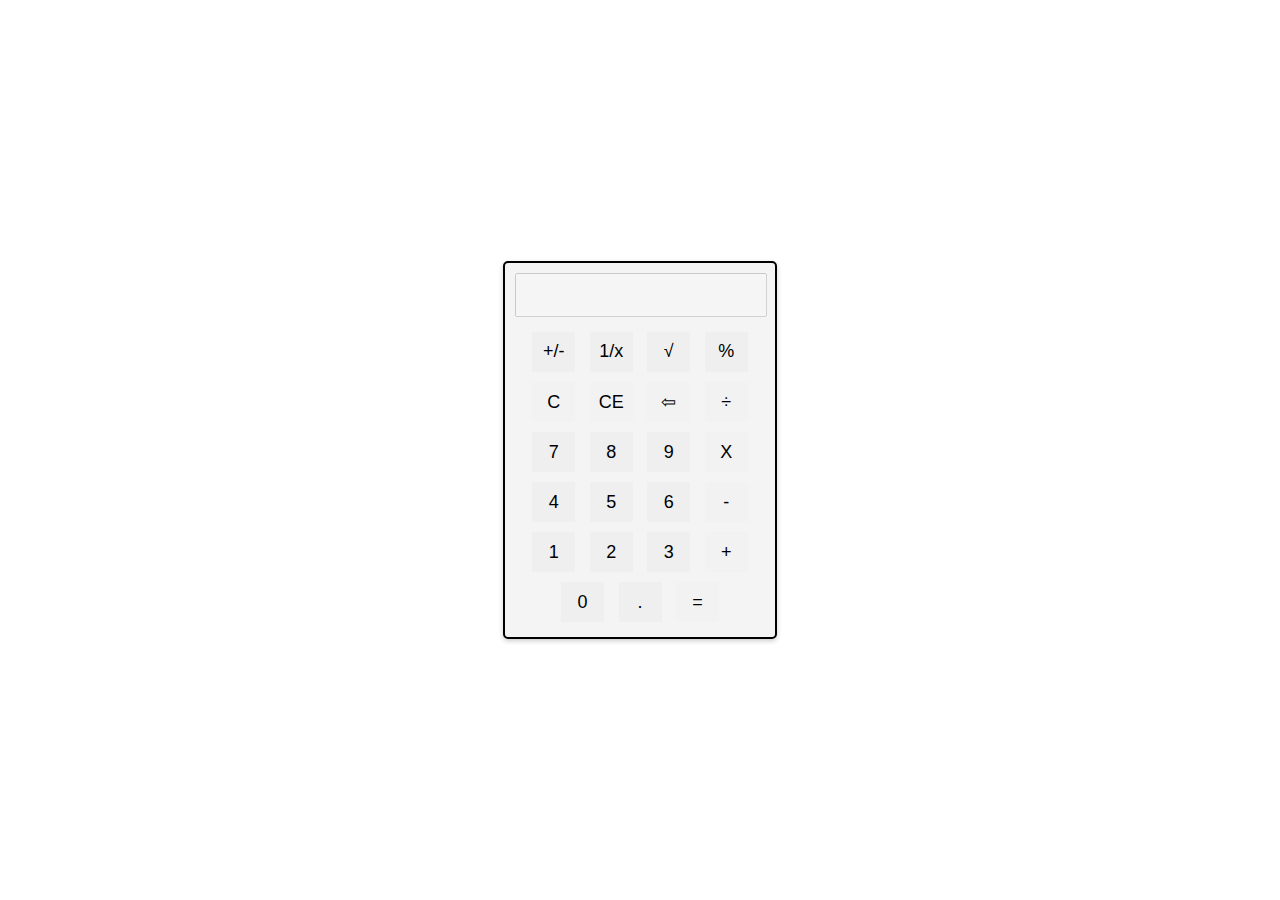
<file: Alipov-veb/lb7/index.html>
<!DOCTYPE html>
<html lang="ru">
<head>
  <meta charset="UTF-8">
  <meta name="viewport" content="width=device-width, initial-scale=1.0">
  <link rel="stylesheet" href="styles.css">
  <title>Калькулятор</title>
</head>
<body>
  <div class="calculator">
    <input type="text" id="display" class="display" disabled>
    <div class="buttons">
      <button onclick="changeSign()">+/-</button>
      <button onclick="calculateReciprocal()">1/x</button>
      <button onclick="calculateSquareRoot()">√</button>
      <button onclick="calculatePercentage()">%</button>
      <button class="function-button" onclick="clearDisplay()">C</button>
      <button class="function-button" onclick="clearLastDigit()">CE</button>
      <button class="function-button" onclick="deleteDigit()">&#8678;</button>
      <button class="function-button" onclick="appendCharacter('/')">÷</button>
      <button onclick="appendCharacter('7')">7</button>
      <button onclick="appendCharacter('8')">8</button>
      <button onclick="appendCharacter('9')">9</button>
      <button class="function-button" onclick="appendCharacter('*')">X</button>
      <button onclick="appendCharacter('4')">4</button>
      <button onclick="appendCharacter('5')">5</button>
      <button onclick="appendCharacter('6')">6</button>
      <button class="function-button" onclick="appendCharacter('-')">-</button>
      <button onclick="appendCharacter('1')">1</button>
      <button onclick="appendCharacter('2')">2</button>
      <button onclick="appendCharacter('3')">3</button>
      <button class="function-button" onclick="appendCharacter('+')">+</button>
      <button onclick="appendCharacter('0')">0</button>
      <button onclick="appendCharacter('.')">.</button>
      <button class="function-button" onclick="calculateResult()">=</button>
    </div>
  </div>
  <script src="script.js"></script>
</body>
</html>
</file>
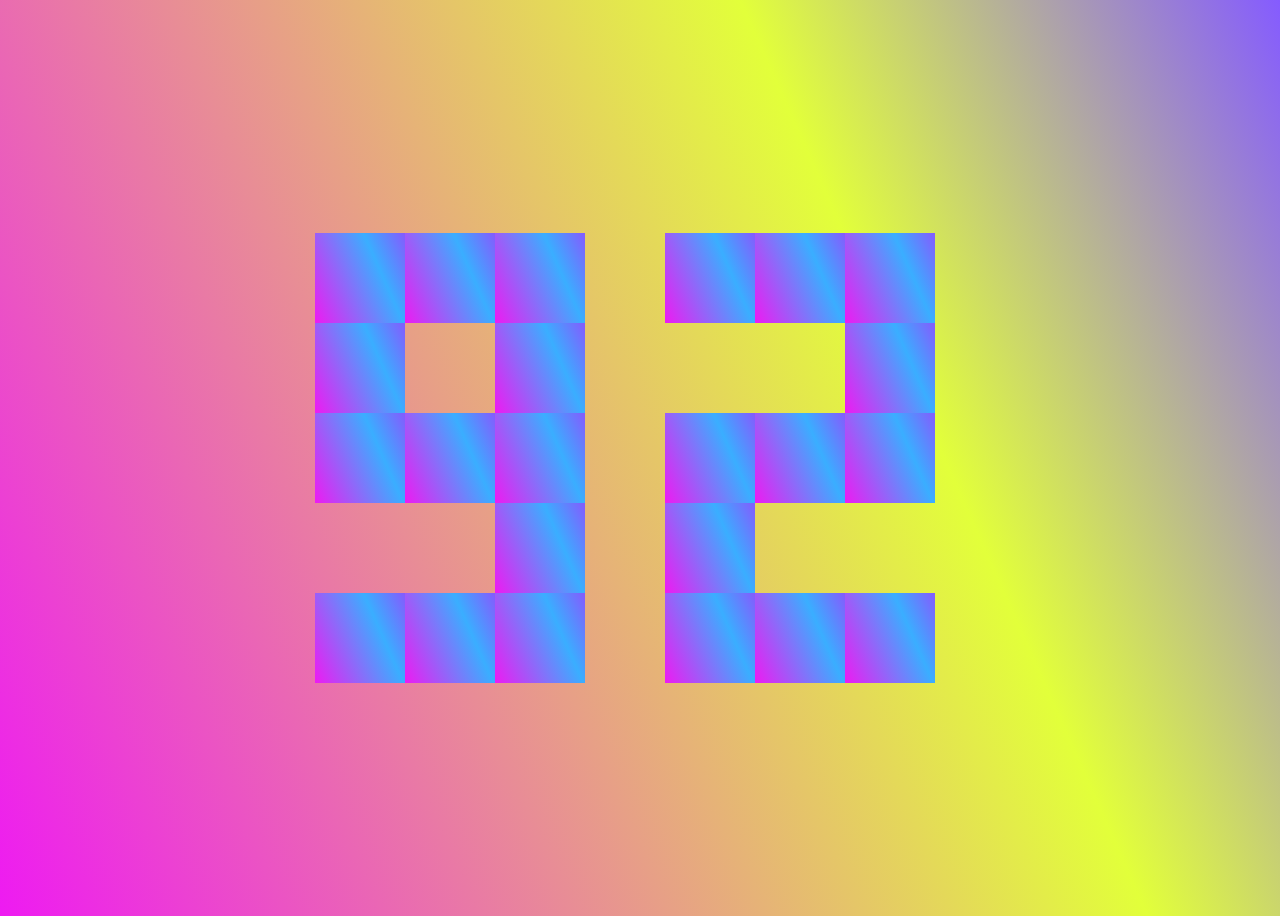
<file: Alipov-veb/lb2 (переделано)/2/index.html>
<!DOCTYPE html>
<html lang="en">
<head>
    <meta charset="UTF-8">
    <link rel="stylesheet" href="main.css">
    <meta name="viewport" content="width=device-width, initial-scale=1.0">
    <title>Document</title>
</head>
<body>
    <div class="container">
        <div class="numbers">
            <div class="number">
                <div class="block col"></div>
                <div class="block col"></div>
                <div class="block col"></div>
                <div class="block col"></div>
                <div class="block"></div>
                <div class="block col"></div>
                <div class="block col"></div>
                <div class="block col"></div>
                <div class="block col"></div>
                <div class="block"></div>
                <div class="block"></div>
                <div class="block col"></div>
                <div class="block col"></div>
                <div class="block col"></div>
                <div class="block col"></div>
            </div>
            
            <div class="number">
                <div class="block col"></div>
                <div class="block col"></div>
                <div class="block col"></div>
                <div class="block"></div>
                <div class="block"></div>
                <div class="block col"></div>
                <div class="block col"></div>
                <div class="block col"></div>
                <div class="block col"></div>
                <div class="block col"></div>
                <div class="block"></div>
                <div class="block"></div>
                <div class="block col"></div>
                <div class="block col"></div>
                <div class="block col"></div>
            </div>
          </div>
    </div>

</body>
</html>
</file>
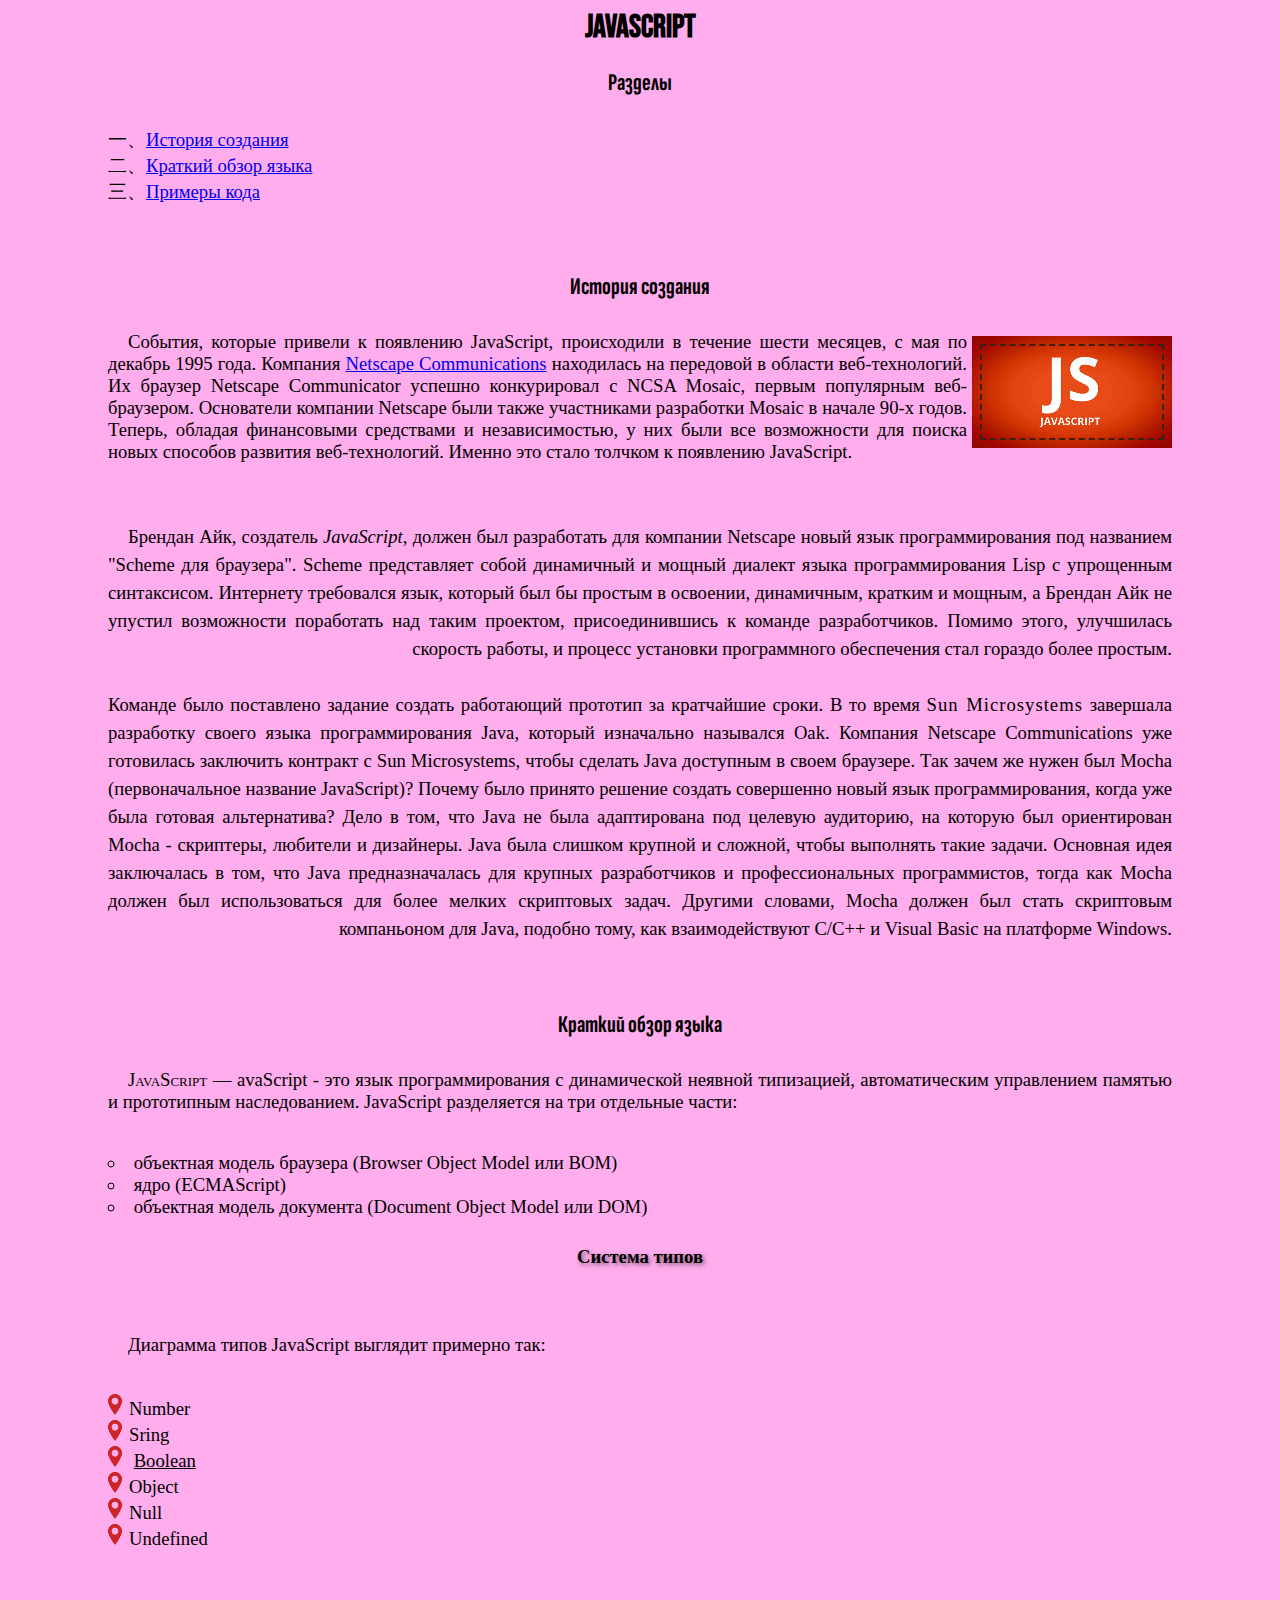
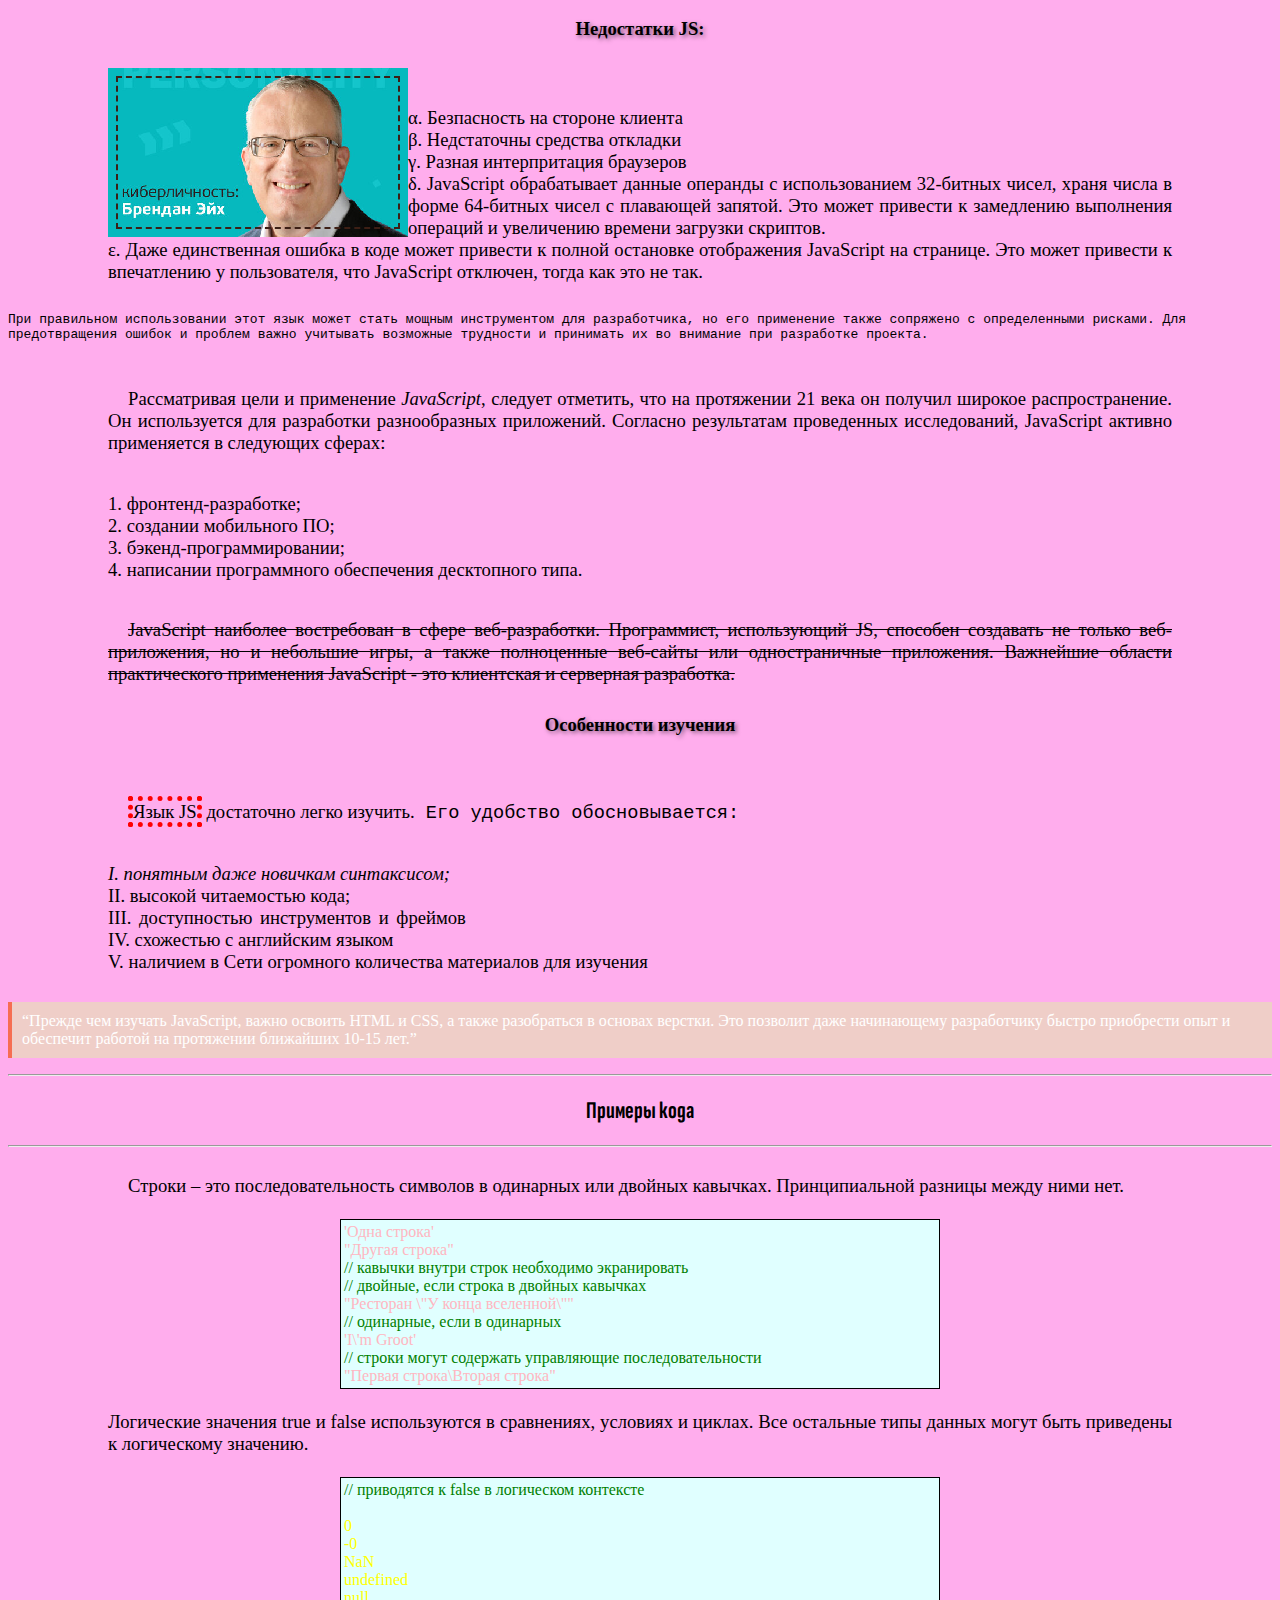
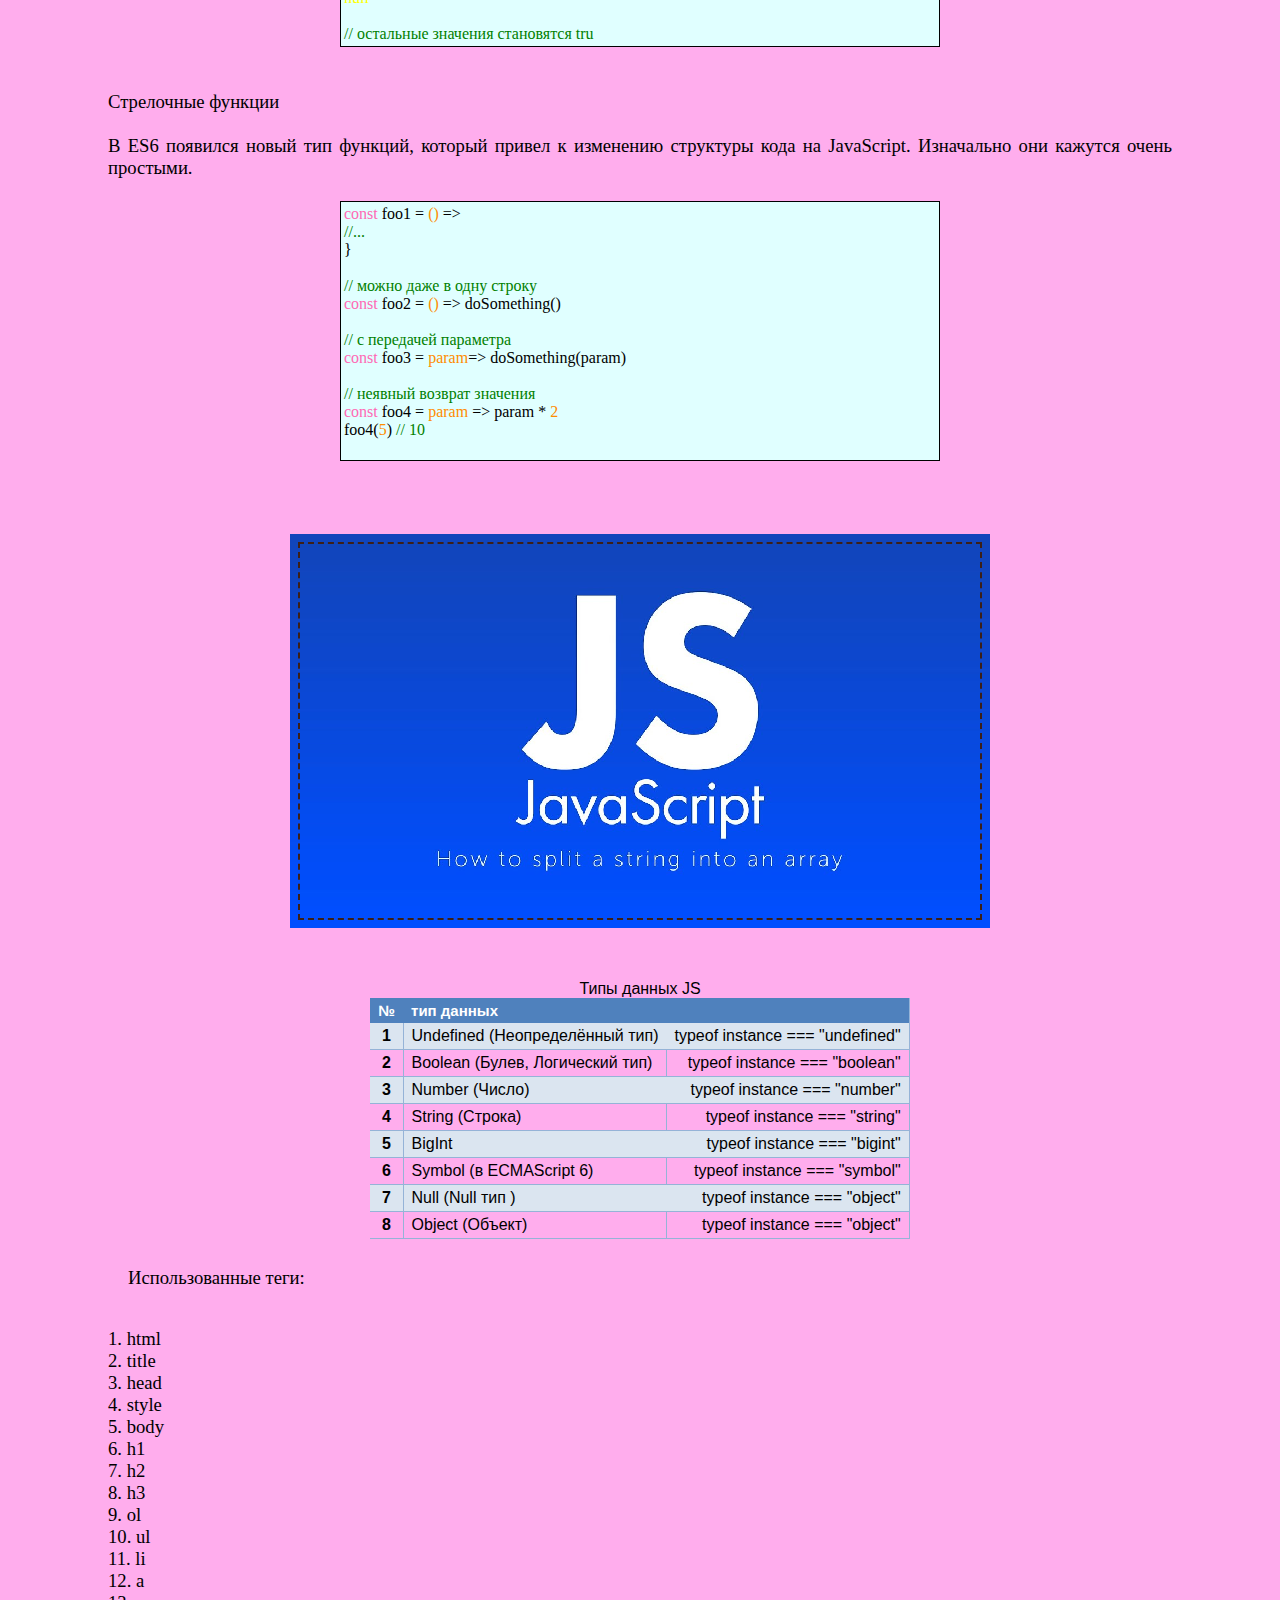
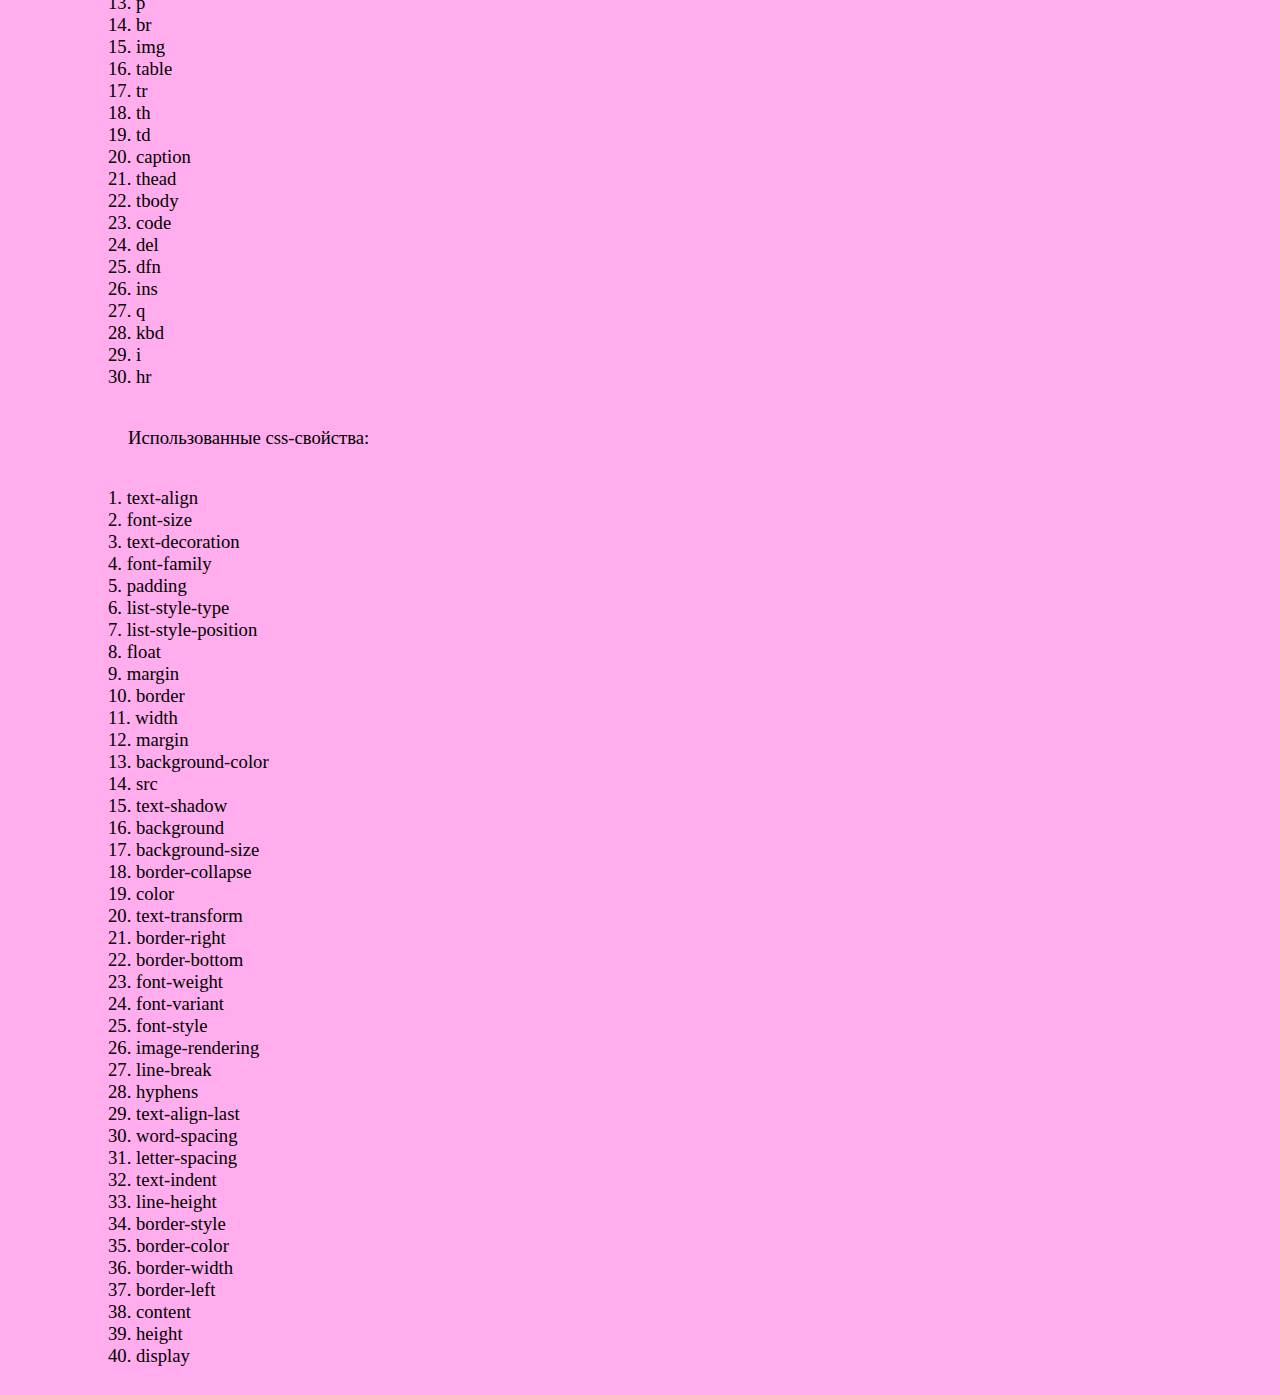
<file: Alipov-veb/lb1/JavaScript.html>
<html>
<head>
    <title> JS </title>
    <link rel=stylesheet type="text/css" href="style.css" />
    <style>
        body {
            background-color: rgb(255, 173, 237);
        }
    </style>
    <style>

        table.t1 {
            margin: 1em auto;
            border-collapse: collapse;
            font-family: Arial, Helvetica, sans-serif;
        }

        .t1 th, .t1 td {
            padding: 4px 8px;
        }

        .t1 thead th {
            background: #4f81bd;
            text-transform: lowercase;
            text-align: left;
            font-size: 15px;
            color: #fff;
        }

        .t1 tr {
            border-right: 1px solid #95b3d7;
        }

        .t1 tbody tr {
            border-bottom: 1px solid #95b3d7;
        }

            .t1 tbody tr:nth-child(odd) {
                background: #dbe5f0;
            }

            .t1 tbody th, .t1 tbody tr:nth-child(even) td {
                border-right: 1px solid #95b3d7;
            }

        .t1 tfoot th {
            background: #4f81bd;
            text-align: left;
            font-weight: normal;
            font-size: 10px;
            color: #fff;
        }

        .t1 tr *:nth-child(3), .t1 tr *:nth-child(4) {
            text-align: right;
        }
    </style>
</head>
<body>
    <h1 class='zagolovok'> JavaScript</h1>
    <h2 class='podzagolovok'>Разделы</h2>
    <ol>
        <li><a href="#story">История создания</a></li>
        <li><a href="#obzor">Краткий обзор языка</a></li>
        <li><a href="#kod">Примеры кода</a></li>
    </ol><br />
    <a name="story">
        <h2 class='podzagolovok'>История создания</h2>
        <P class='text'>
            <img src="javascript.jpg" width="200px" class="pic">
            События, которые привели к появлению JavaScript, происходили в течение шести месяцев, с мая по декабрь 1995 года. Компания <a href="https://ru.wikipedia.org/wiki/Netscape_Communications">Netscape Communications</a> находилась на передовой в области веб-технологий. Их браузер Netscape Communicator успешно конкурировал с NCSA Mosaic, первым популярным веб-браузером. Основатели компании Netscape были также участниками разработки Mosaic в начале 90-х годов. Теперь, обладая финансовыми средствами и независимостью, у них были все возможности для поиска новых способов развития веб-технологий. Именно это стало толчком к появлению JavaScript.
            <br /><br />
        </P>
        <p class="text1">
            Брендан Айк, создатель <dfn>JavaScript</dfn>, должен был разработать для компании Netscape новый язык программирования под названием "Scheme для браузера". Scheme представляет собой динамичный и мощный диалект языка программирования Lisp с упрощенным синтаксисом. Интернету требовался язык, который был бы простым в освоении, динамичным, кратким и мощным, а Брендан Айк не упустил возможности поработать над таким проектом, присоединившись к команде разработчиков. Помимо этого, улучшилась скорость работы, и процесс установки программного обеспечения стал гораздо более простым.
            <br /><br />
            Команде было поставлено задание создать работающий прототип за кратчайшие сроки. В то время  <span class="c">Sun Microsystems</span> завершала разработку своего языка программирования Java, который изначально назывался Oak. Компания Netscape Communications уже готовилась заключить контракт с Sun Microsystems, чтобы сделать Java доступным в своем браузере. Так зачем же нужен был Mocha (первоначальное название JavaScript)? Почему было принято решение создать совершенно новый язык программирования, когда уже была готовая альтернатива? Дело в том, что Java не была адаптирована под целевую аудиторию, на которую был ориентирован Mocha - скриптеры, любители и дизайнеры. Java была слишком крупной и сложной, чтобы выполнять такие задачи. Основная идея заключалась в том, что Java предназначалась для крупных разработчиков и профессиональных программистов, тогда как Mocha должен был использоваться для более мелких скриптовых задач. Другими словами, Mocha должен был стать скриптовым компаньоном для Java, подобно тому, как взаимодействуют C/C++ и Visual Basic на платформе Windows.
        </p><br />
    </a>
    <a name="obzor">
        <h2 class='podzagolovok'>Краткий обзор языка</h2>
        <P class='text'>
            <span class="a">JavaScript</span> — avaScript - это язык программирования с динамической неявной типизацией, автоматическим управлением памятью и прототипным наследованием. 
            JavaScript разделяется на три отдельные части:
            <br />
            <ol id="top">
                <li> объектная модель браузера (Browser Object Model или BOM)</li>
                <li>ядро (ECMAScript)</li>
                <li>объектная модель документа (Document Object Model или DOM) </li>
            </ol>
        </P>
        <h3 class='podzagolovok1'>Система типов</h3> <br />
       <P class='text'>
         Диаграмма типов JavaScript выглядит примерно так:
           <ul>
               <li>Number</li>
               <li>Sring</li>
               <li> <ins>Boolean</ins></li>
               <li>Object</li>
               <li>Null</li>
               <li>Undefined</li>
           </ul>
<p class="text">
           
        </p>
        <h3 class='podzagolovok1'>Недостатки JS:</h3>
        <p class="text">
            <img src="krid.jpg" alt="картика" width="300px" class="pic1"> 
        </p>
        <ol id="pik">
            <li>Безпасность на стороне клиента</li>
            <li>Недстаточны средства откладки </li>
            <li>Разная интерпритация браузеров</li>
            <li>JavaScript обрабатывает данные операнды с использованием 32-битных чисел, храня числа в форме 64-битных чисел с плавающей запятой. Это может привести к замедлению выполнения операций и увеличению времени загрузки скриптов.</li>
            <li>Даже единственная ошибка в коде может привести к полной остановке отображения JavaScript на странице. Это может привести к впечатлению у пользователя, что JavaScript отключен, тогда как это не так.</li>
        </ol>

        <code>При правильном использовании этот язык может стать мощным инструментом для разработчика, но его применение также сопряжено с определенными рисками. Для предотвращения ошибок и проблем важно учитывать возможные трудности и принимать их во внимание при разработке проекта.</code><br /><br />
        <p class="text">
            Рассматривая цели и применение <i>JavaScript</i>, следует отметить, что на протяжении 21 века он получил широкое распространение. Он используется для разработки разнообразных приложений. Согласно результатам проведенных исследований, JavaScript активно применяется в следующих сферах:
            <br />
        </p>
        <ol id="ppp">
            <li> фронтенд-разработке;<br /></li>
            <li>создании мобильного ПО;<br /></li>
            <li>бэкенд-программировании;<br /></li>
            <li>написании программного обеспечения десктопного типа.<br /></li>
        </ol>
        <p class="text">
            <del>JavaScript наиболее востребован в сфере веб-разработки. Программист, использующий JS, способен создавать не только веб-приложения, но и небольшие игры, а также полноценные веб-сайты или одностраничные приложения. Важнейшие области практического применения JavaScript - это клиентская и серверная разработка.</del><br />
        </p>
        <h3 class='podzagolovok1'>Особенности изучения</h3><br />
        <p class="text">
            <span class="e">Язык JS</span> достаточно легко изучить.<kbd> Его удобство обосновывается:</kbd><br />
         </p>
        <ol id="kkk">
            <li class="b">понятным даже новичкам синтаксисом;</li>
            <li>высокой читаемостью кода;</li>
            <li class="d">доступностью инструментов и фреймов</li>
            <li>схожестью с английским языком</li>
            <li>наличием в Сети огромного количества материалов для изучения </li>
            
        </ol>
        <P class='line'>
            <q>Прежде чем изучать JavaScript, важно освоить HTML и CSS, а также разобраться в основах верстки. Это позволит даже начинающему разработчику быстро приобрести опыт и обеспечит работой на протяжении ближайших 10-15 лет.</q><br />
        </P>
    </a>
    <a name="kod">
        <hr>  <h2 class='podzagolovok'>Примеры кода</h2><hr>
        <P class='text'>
            Строки – это последовательность символов в одинарных или двойных кавычках. Принципиальной разницы между ними нет.<br /><br />
            <table class="table">
                <tr>
                    <td>
                        <span class="r">'Одна строка'</span> <br />
                        <span class="r">"Другая строка"</span><br />
                        <span class="g">
                            // кавычки внутри строк необходимо экранировать<br />
                            // двойные, если строка в двойных кавычках
                        </span><br />
                        <span class="r">"Ресторан \"У конца вселенной\""</span><br />
                        <span class="g"> // одинарные, если в одинарных</span><br />
                        <span class="r">'I\'m Groot'</span><br />
                        <span class="g">// строки могут содержать управляющие последовательности</span><br />
                        <span class="r">   "Первая строка\Вторая строка"</span><br />
                    </td>
                </tr>
            </table>
            <br />
            Логические значения true и false используются в сравнениях, условиях и циклах. Все остальные типы данных могут быть приведены к логическому значению.<br /><br />
            <table class="table">
                <tr>
                    <td>
                        <span class="g">// приводятся к false в логическом контексте</span> <br /><br />
                        <span class="i">
                        0<br />
                        -0<br />
                        NaN<br />
                        undefined<br />
                        null<br /><br />
                        </span>
                        <span class="g">// остальные значения становятся tru</span><br />                       
                    </td>
                </tr>
            </table>
            <br /><br />
           Стрелочные функции<br /><br />
          
           В ES6 появился новый тип функций, который привел к изменению структуры кода на JavaScript. Изначально они кажутся очень простыми.<br /><br />
            <table class="table">
                <tr>
                    <td>

                        <span class="z">const</span> foo1 = <span class="f">()</span> => <br />
                        <span class="g">//...</span><br />
                        }<br /><br />

                        <span class="g">// можно даже в одну строку<br /></span>
                        <span class="z">const</span> foo2 = <span class="f">()</span> => doSomething()<br /><br />

                        <span class="g">// с передачей параметра<br /></span>
                        <span class="z">const</span> foo3 = <span class="f">param</span>=> doSomething(param)<br /><br />


                        <span class="g">// неявный возврат значения<br /></span>
                        <span class="z">const</span> foo4 = <span class="f">param</span> => param * <span class="f">2</span><br />
                        foo4(<span class="f">5</span>) <span class="g">// 10</span><br /><br />

</td>
                </tr>
            </table>
            <br /><br />
            <p class="center">
            <img src="123.jpg" align="middle" width="700px"><br /><br /><br />

        </P>
    </a>
    <table class="t1" summary="Top 10 downloaded movies in 2011 using BitTorrent, in descending order, listing number of downloads and worldwide cinema grosses">
        <caption>Типы данных JS</caption>
        <thead>
            <tr>
                <th>№</th>
                <th>Тип данных</th>
                <th></th>
            </tr>
        </thead>
        <tbody>
            <tr><th>1</th><td>Undefined (Неопределённый тип)</td><td>typeof instance === "undefined"</td></tr>
            <tr><th>2</th><td>Boolean (Булев, Логический тип)</td><td>typeof instance === "boolean"</td></tr>
            <tr><th>3</th><td>Number (Число)</td><td>typeof instance === "number"</td></tr>
            <tr><th>4</th><td>String (Строка)</td><td>typeof instance === "string"</td></tr>
            <tr><th>5</th><td>BigInt</td><td>typeof instance === "bigint"</td></tr>
            <tr><th>6</th><td>Symbol (в ECMAScript 6)</td><td>typeof instance === "symbol"</td></tr>
            <tr><th>7</th><td>Null (Null тип )</td><td>typeof instance === "object"</td></tr>
            <tr><th>8</th><td>Object (Объект)</td><td>typeof instance === "object"</td></tr>
        </tbody>
    </table>
    <p class="text">
        Использованные теги:
        <ol id="ppp">
            <li>html</li>
            <li>title</li>
            <li>head</li>
            <li>style</li>
            <li>body</li>
            <li>h1</li>
            <li>h2</li>
            <li>h3</li>
            <li>ol</li>
            <li>ul</li>
            <li>li</li>
            <li>a</li>
            <li>p</li>
            <li>br</li>
            <li>img</li>
            <li>table</li>
            <li>tr</li>
            <li>th</li>
            <li>td</li>
            <li>caption</li>
            <li>thead</li>
            <li>tbody</li>
            <li>code</li>
            <li>del</li>
            <li>dfn</li>
            <li>ins</li>
            <li>q</li>
            <li>kbd</li>
            <li>i</li>
            <li>hr</li>
        </ol>
        </p>
    <p class="text">
        Использованные css-свойства:
        <ol id="ppp">
            <li>text-align</li>
            <li>font-size</li>
            <li>text-decoration</li>
            <li>font-family</li>
            <li>padding</li>
            <li>list-style-type</li>
            <li>list-style-position</li>
            <li>float</li>
            <li>margin</li>
            <li>border</li>
            <li>width</li>
            <li>margin</li>
            <li>background-color</li>
            <li>src</li>
            <li>text-shadow</li>
            <li>background</li>
            <li>background-size</li>
            <li>border-collapse</li>
            <li>color</li>
            <li>text-transform</li>
            <li>border-right</li>
            <li>border-bottom</li>
            <li>font-weight</li>
            <li>font-variant</li>
            <li>font-style</li>
            <li>image-rendering</li>
            <li>line-break</li>
            <li>hyphens</li>
            <li>text-align-last</li>
            <li>word-spacing</li>
            <li>letter-spacing</li>
            <li>text-indent</li>
            <li>line-height</li>
            <li>border-style</li>
            <li>border-color</li>
            <li>border-width</li>
            <li>border-left</li>
            <li>content</li>
            <li>height</li>
            <li>display</li>
        </ol>
    </p>
</body>
</html>
</file>
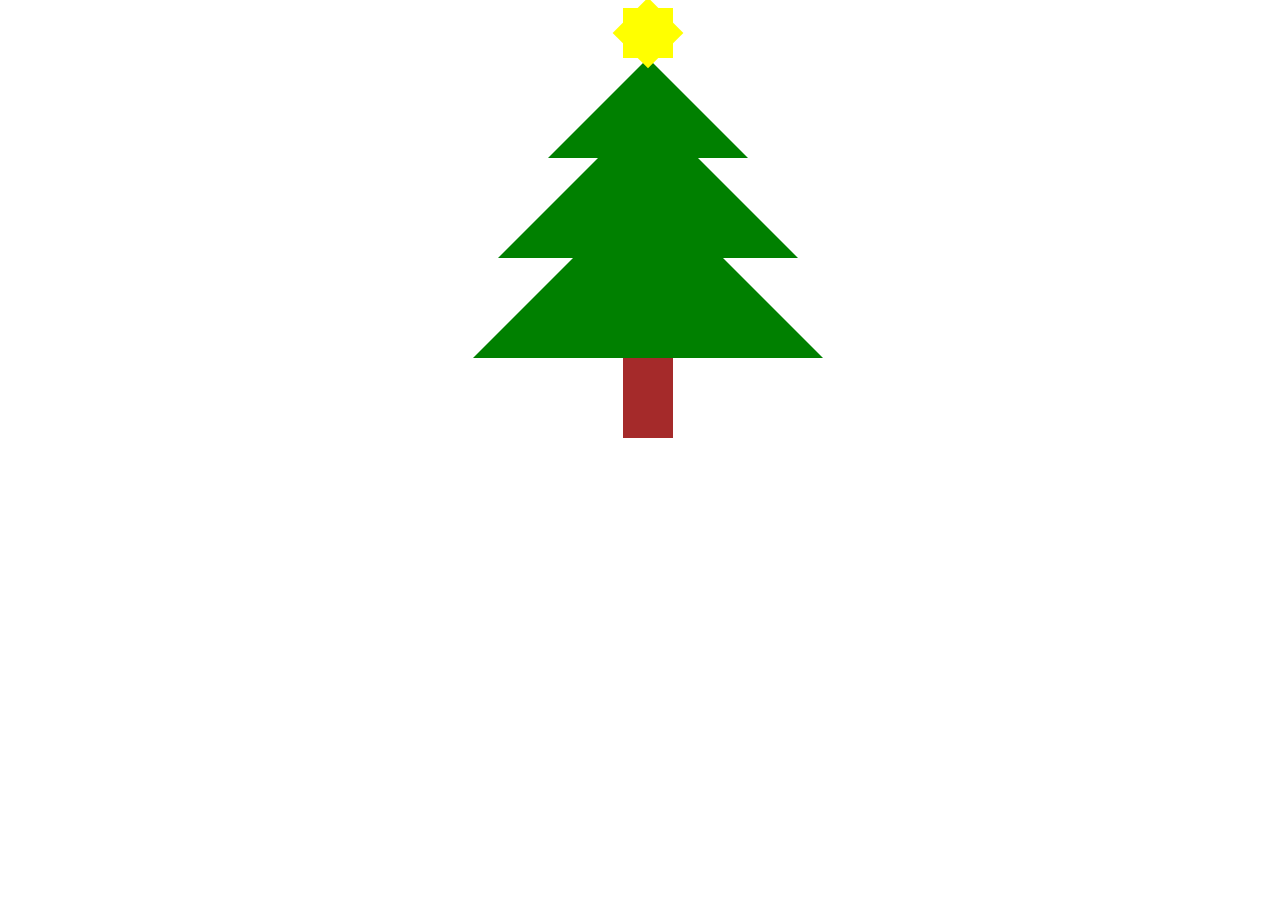
<file: Alipov-veb/lb4/4.1.html>
<!DOCTYPE html>
<html lang="ru">
<head>
    <meta charset="UTF-8">
    <meta name="viewport" content="width=device-width, initial-scale=1.0">
    <title>Новогодняя елка</title>
    <link rel="stylesheet" href="4.1.css">
</head>
<body>
    <div class="container">
        <div class="tree">
            <div class="star">
                <div class="star-1"></div>
                <div class="star-2"></div>
            </div>
            <div class="triangle"></div>
            <div class="trapez-shape"></div>
            <div class="trapez-shape-third"></div>
            <div class="stick"></div>
        </div>  
    </div>
</body>
</html>
</file>
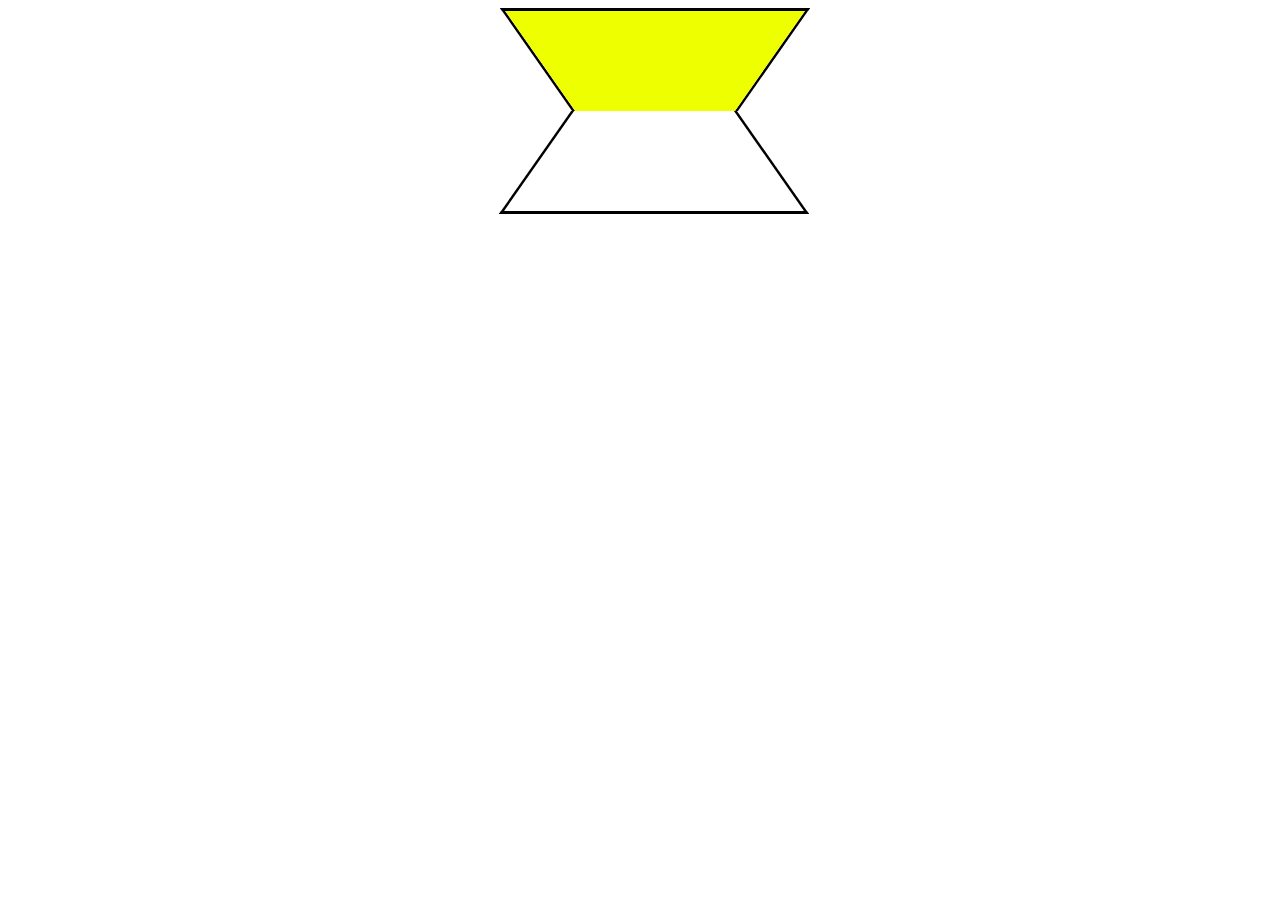
<file: Alipov-veb/lb4/4.2.html>
<!DOCTYPE html>
<html lang="ru">
<head>
    <meta charset="UTF-8">
    <meta name="viewport" content="width=device-width, initial-scale=1.0">
    <title>Песочные часы</title>
    <link rel="stylesheet" href="4.2.css">
</head>
<body>
    <div class="clocks">
        <div class="high">
            <div class="trapez first-h">
                <div class="block"></div>
            </div>
            <div class="trapez second-h">
                <div class="block"></div>
            </div>
        </div>
        <div class="low">
            <div class="trapez first-h">
                <div class="block-l"></div>
            </div>
            <div class="trapez second-h">
                <div class="block-l"></div>
            </div>
        </div>
    </div>
</body>
</html>
</file>
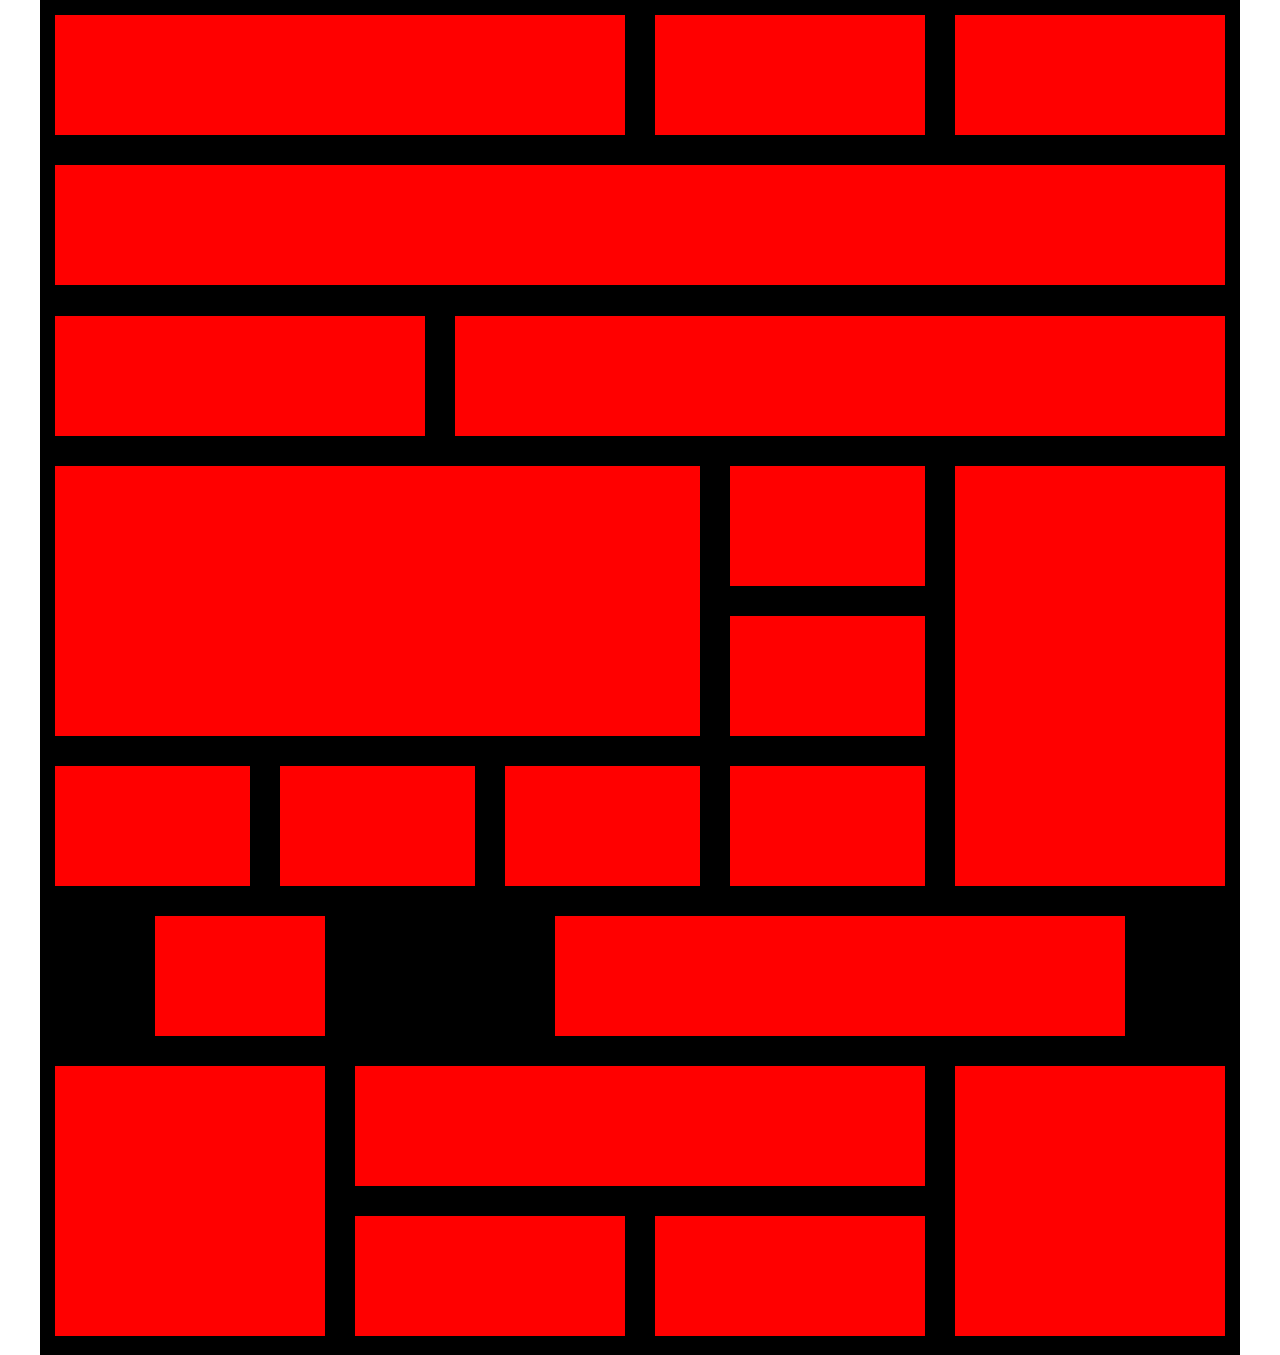
<file: Alipov-veb/lb2 (переделано)/п2/2.html>
<!DOCTYPE html>
<html lang="en">
<head>
    <meta charset="UTF-8">
    <meta http-equiv="X-UA-Compatible" content="IE=edge">
    <meta name="viewport" content="width=device-width, initial-scale=1.0">
    <title>Переделанное 2.2</title>
        <link rel="stylesheet" href="style.css">
        <link rel="stylesheet" href="normalize.css">
        <link rel="stylesheet" href="grid.css">
</head>
<body>
    <div class="container">
        <div class="row">
            <div class="col-10 col-md-8 col-lg-6">
                <div class="block-1 cl-1"></div>
            </div>
            <div class="d-none d-md-block col-md-2 col-lg-3">
                <div class="block-1 cl-2"></div>
            </div>
            <div class="col-2 col-md-2 col-lg-3">
                <div class="block-1 cl-3"></div>
            </div>
        </div>
  
        <div class="row">
            <div class="d-none d-lg-block col-12">
                <div class="block-1 cl-4"></div>
            </div>
        </div>
        <div class="col-12 col-md-12">
            <div class="row">
                <div class="col-12 d-lg-none">
                    <div class="block-2 block-md-1 cl-4"></div>
                </div>
            </div>
        </div>

        <div class="row">
            <div class="col-12 col-md-6 col-lg-4">
                <div class="row">
                    <div class="col-12">
                        <div class="block-1 cl-5"></div>
                    </div>
                </div>
            </div>
            <div class="col-12 col-md-6 col-lg-8">
                <div class="block-1 cl-6"></div>
            </div>
        </div>

       
        <div class="row">
            <div class="col-12 col-md-9">


                <div class="row">
                    <div class="col-12 col-md-8 col-lg-9">
                        <div class="block-2 cl-14"></div>
                    </div>
                    <div class="col-6 col-md-4 col-lg-3">
                        <div class="row">
                            <div class="col-12">
                                <div class="block-1 cl-7"></div>
                            </div>
                        </div>
                        <div class="row">
                            <div class="col-12">
                                <div class="block-1 cl-8"></div>
                            </div>
                        </div>
                    </div>

                </div>



                <div class="row">
                    <div class="col-6 col-md-4 col-lg-3">
                        <div class="block-1 cl-9"></div>
                    </div>
                    <div class="col-6 col-md-4 col-lg-3">
                        <div class="block-1 cl-10"></div>
                    </div>
                </div>
                <div class="row">
                    <div class="d-none d-md-block col-6 col-md-4 col-lg-3">
                        <div class="block-1 cl-11"></div>
                    </div>
                    <div class="d-none d-lg-block col-6 col-md-4 col-lg-3">
                        <div class="block-1  cl-12"></div>
                    </div>
                </div>

            </div>

            <div class="d-none d-md-block col-12 col-md-3">
                <div class="block-3 d-lg-block cl-13"></div>
            </div>
        </div>


        <div class="row">
            <div class="col-6 col-md-3 col-lg-2 pull-left-lg-1">
                <div class="block-1 cl-15"></div>
            </div>
            <div class="col-6 col-md-9 col-lg-6 pull-left-lg-2">
                <div class="block-1 cl-16"></div>
            </div>

        </div>


        <div class="row">
            <div class="row">
                <div class="col-md-3 col-lg-3">
                    <div class="block-md-2 block-lg-2  cl-18"></div>
                </div>
                <div class="col-12 col-md-6">
                    <div class="row">
                        <div class="col-md-6 col-lg-12">
                            <div class="block-md-2 block-lg-1 cl-19"></div>
                        </div>
                        <div class="col-6">
                            <div class="d-none d-md-block block-1 cl-20"></div>
                        </div>
                        <div class="col-6">
                            <div class="d-none d-md-block block-1 cl-22"></div>
                        </div>
                    </div>
                </div>

                <div class="col-md-3 col-lg-3">
                    <div class="block-md-2  cl-21"></div>
                </div>
            </div>
        </div>
        <div class="col-12 col-md-12">
            <div class="row">
                <div class="col-6 d-md-none d-lg-none">
                    <div class="block-2 cl-18"></div>
                </div>
                <div class="col-6 d-md-none d-lg-none">
                    <div class="block-2  cl-19"></div>
                </div>
            </div>
        </div>
        <div class="col-12 col-md-12">
            <div class="row">
                <div class="col-12 d-md-none d-lg-none">
                    <div class="block-1 cl-21"></div>
                </div>
            </div>
        </div>
        <div class="col-12 col-md-12">
            <div class="row">
                <div class="col-12 d-md-none d-lg-none">
                    <div class="block-1 cl-22"></div>
                </div>
            </div>
        </div>
        <div class="col-12 col-md-12">
            <div class="row">
                <div class="col-12 d-md-none d-lg-none">
                    <div class="block-2 cl-20"></div>
                </div>
            </div>
        </div>
    </div>
</body>
</html>
</file>
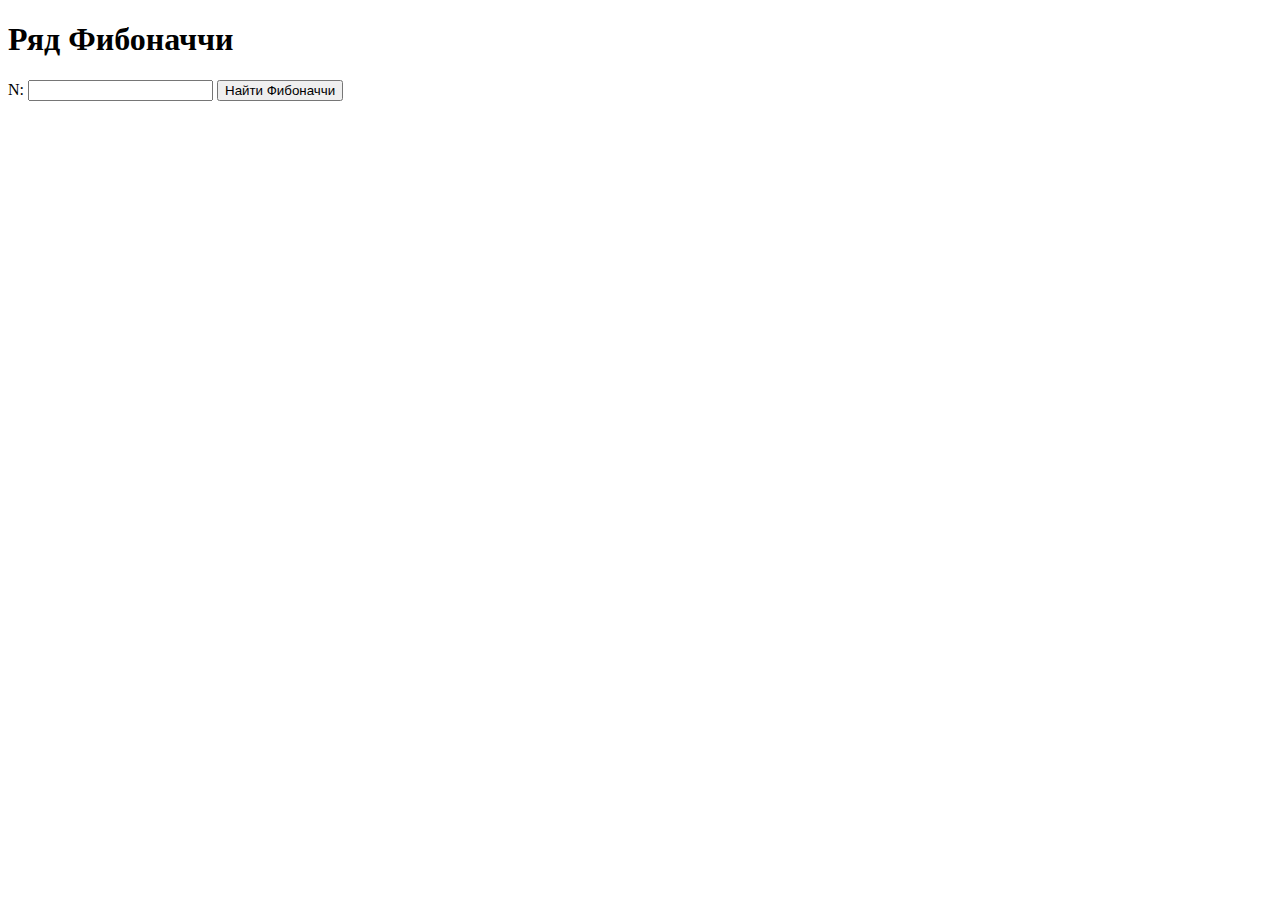
<file: Alipov-veb/lb5/1/index1.html>
<!DOCTYPE html>
<html lang="en">
<head>
    <meta charset="UTF-8">
    <meta name="viewport" content="width=device-width, initial-scale=1.0">
    <title>Ряд Фибоначчи</title>
</head>
<body>
    <h1>Ряд Фибоначчи</h1>
    N: <input type="number" id="inputN">
    <button onclick="findFibonacci()">Найти Фибоначчи</button>
    <p id="result"></p>

    <script>
        function findFibonacci() {
            var n = parseInt(document.getElementById('inputN').value);
            var result = document.getElementById('result');
            
            if (n <= 0) {
                result.textContent = "N должно быть положительным целым числом";
                return;
            }
            if (n === 1 || n === 2) {
                result.textContent = n + "-й Фибоначчи номер 1";
                return;
            }
            
            var a = 1, b = 1, temp;
            for (var i = 3; i <= n; i++) {
                temp = a + b;
                a = b;
                b = temp;
            }
            result.textContent = n + "-й Фибоначчи номер " + b;
        }
    </script>
</body>
</html>
</file>
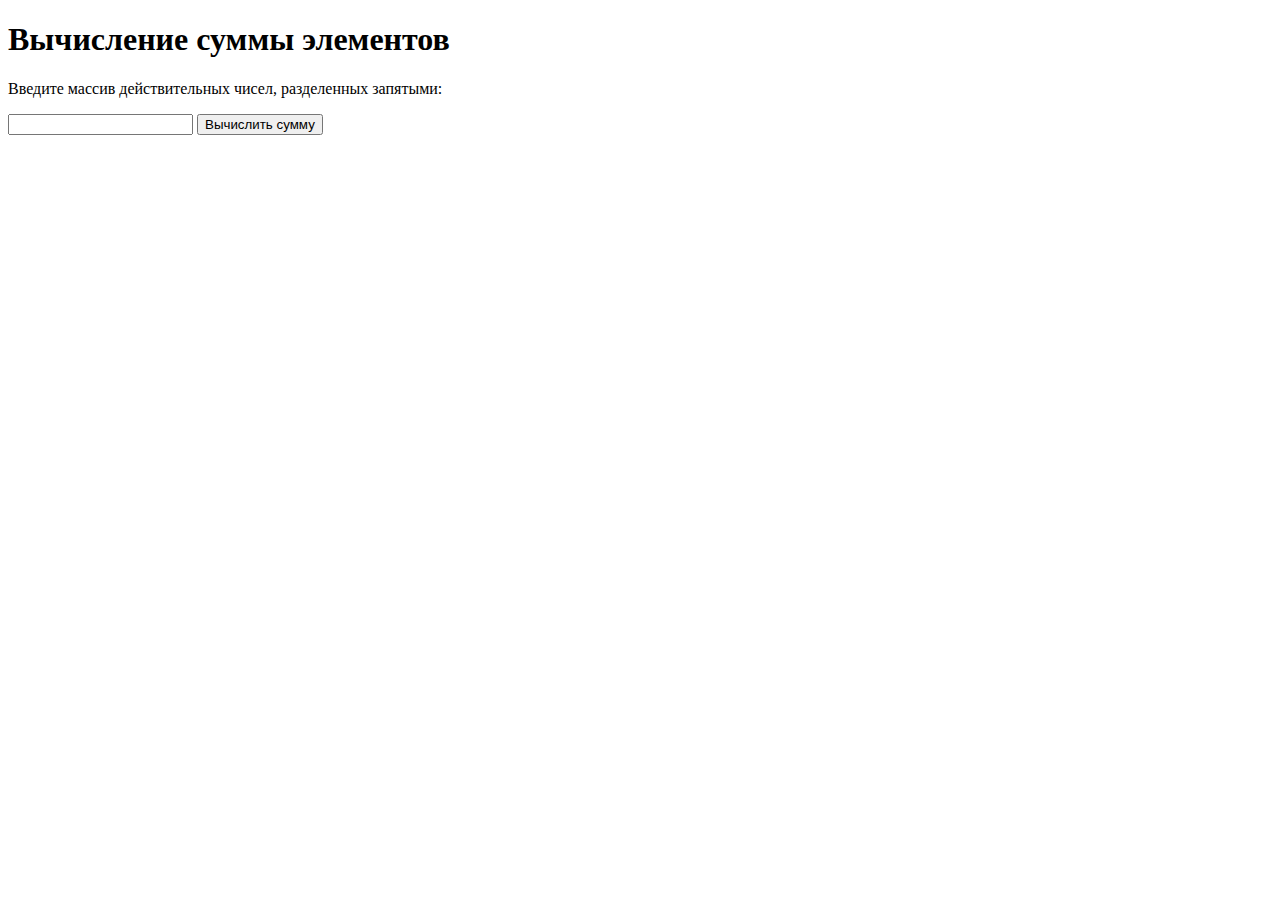
<file: Alipov-veb/lb5/2/index2.html>
<!DOCTYPE html>
<html>
<head>
    <meta charset="UTF-8">
    <title>Сумма элементов массива</title>
</head>
<body>
    <h1>Вычисление суммы элементов</h1>
    <p>Введите массив действительных чисел, разделенных запятыми:</p>
    <input type="text" id="inputArray">
    <button onclick="calculateSum()">Вычислить сумму</button>
    <p id="result"></p>
    <script>
        function calculateSum() {
            var inputArray = document.getElementById('inputArray').value;
            var array = inputArray.split(',').map(Number);
            var sum = 0;
            var firstMatchingIndex = -1;
            var lastMatchingIndex = -1;

            for (var i = 0; i < array.length; i++) {
                if (Math.abs(array[i] - Math.PI) <= 1e-5) {
                    if (firstMatchingIndex === -1) {
                        firstMatchingIndex = i;
                    }
                    lastMatchingIndex = i;
                }
            }

            if (firstMatchingIndex !== -1 && lastMatchingIndex !== -1) {
                for (var j = Math.min(firstMatchingIndex, lastMatchingIndex) + 1; j < Math.max(firstMatchingIndex, lastMatchingIndex); j++) {
                    sum += array[j];
                }
                document.getElementById('result').textContent = "Сумма элементов между первым и последним числом, удовлетворяющим условию: " + sum;
            } else {
                document.getElementById('result').textContent = "Числа, удовлетворяющие условию, не найдены.";
            }
        }
    </script>
</body>
</html>
</file>
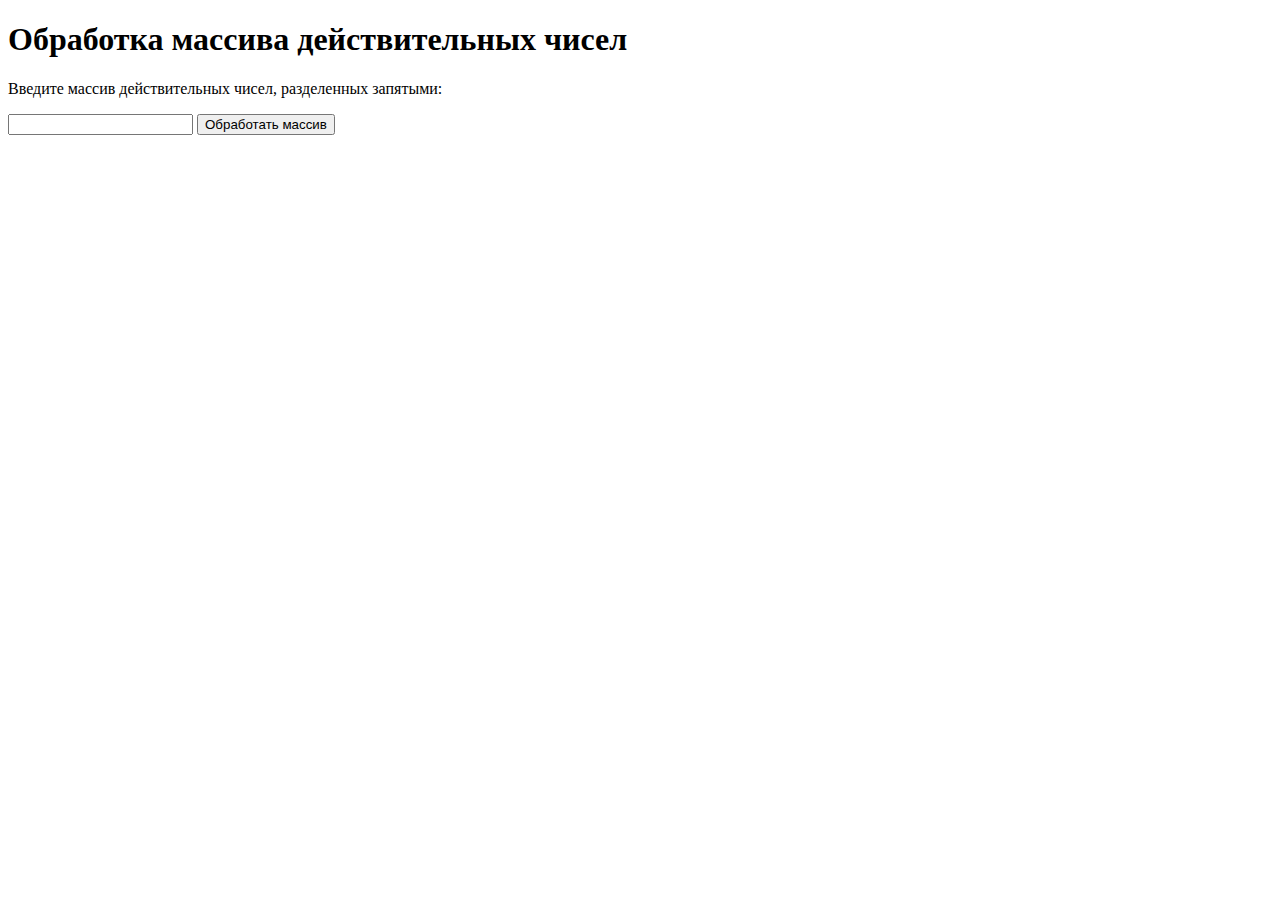
<file: Alipov-veb/lb5/3/index3.html>
<!DOCTYPE html>
<html lang="ru">
<head>
    <meta charset="UTF-8">
    <title>Обработка массива</title>
</head>
<body>
    <h1>Обработка массива действительных чисел</h1>
    <p>Введите массив действительных чисел, разделенных запятыми:</p>
    <input type="text" id="inputArray">
    <button onclick="processArray()">Обработать массив</button>
    <p id="result"></p>
    <script>
        function processArray() {
            var inputArray = document.getElementById('inputArray').value;
            var array = inputArray.split(',').map(Number);

            function checkCondition(num) {
                return Math.abs(num - Math.PI) <= 1e-5;
            }

            function hasEvenDigits(num) {
                var integerPart = Math.abs(Math.trunc(num)).toString();
                return integerPart.split('').every(digit => digit % 2 === 0);
            }

            var sum = 0;
            var firstMatchingIndex = -1;
            var lastMatchingIndex = -1;

            for (var i = 0; i < array.length; i++) {
                if (checkCondition(array[i])) {
                    if (firstMatchingIndex === -1) {
                        firstMatchingIndex = i;
                    }
                    lastMatchingIndex = i;
                }
            }

            if (firstMatchingIndex !== -1 && lastMatchingIndex !== -1) {
                for (var j = Math.min(firstMatchingIndex, lastMatchingIndex) + 1; j < Math.max(firstMatchingIndex, lastMatchingIndex); j++) {
                    if (!hasEvenDigits(array[j])) {
                        sum += array[j];
                    }
                }
                document.getElementById('result').textContent = "Сумма элементов между первым и последним числом, удовлетворяющим условию: " + sum;
            } else {
                document.getElementById('result').textContent = "Числа, удовлетворяющие условию, не найдены.";
            }
        }
    </script>
</body>
</html>
</file>
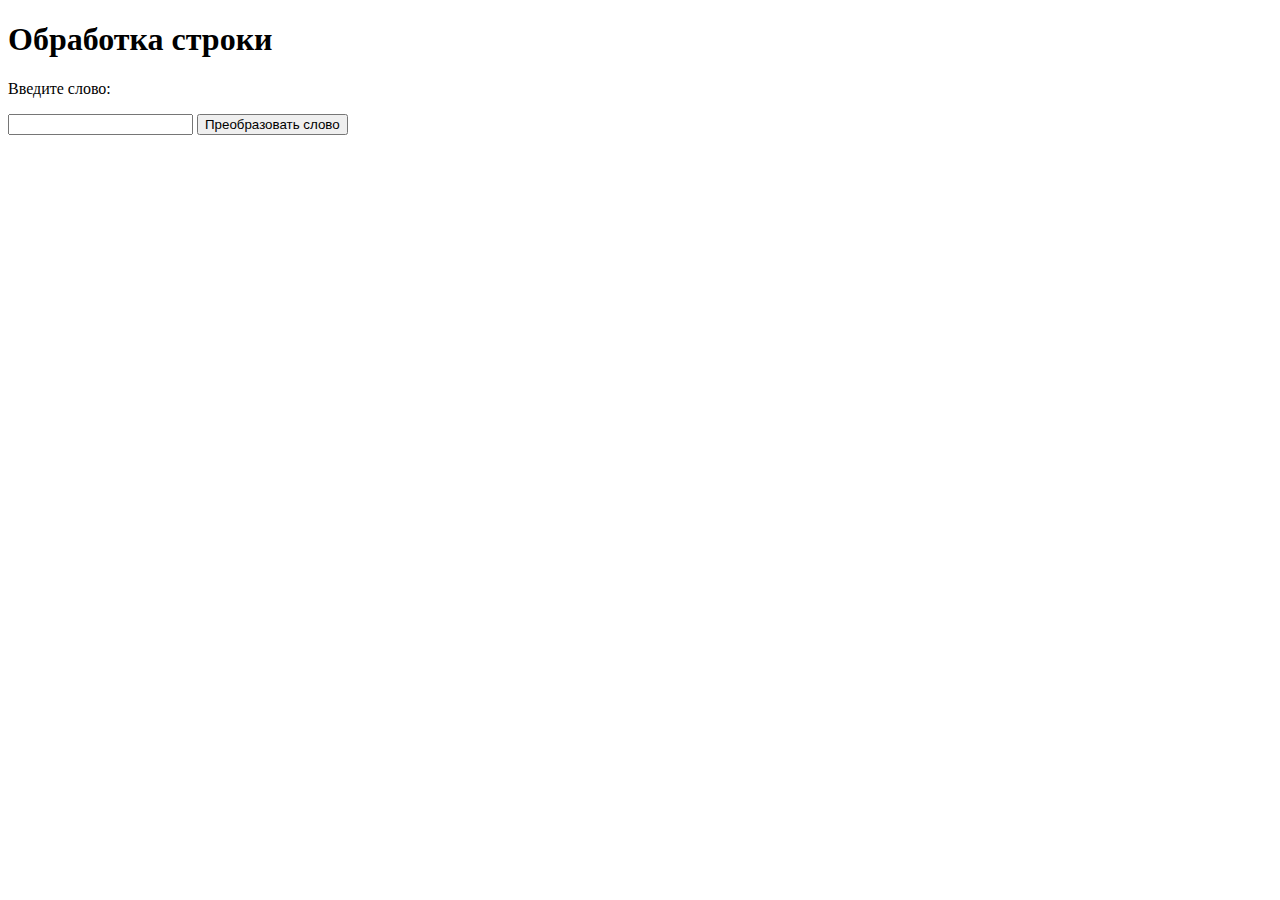
<file: Alipov-veb/lb5/4/index4.html>
<!DOCTYPE html>
<html lang="ru">
<head>
    <meta charset="UTF-8">
    <title>Обработка строки</title>
</head>
<body>
    <h1>Обработка строки</h1>
    <p>Введите слово:</p>
    <input type="text" id="inputWord">
    <button onclick="processWord()">Преобразовать слово</button>
    <p id="result"></p>
    <script>
        function processWord() {
            var inputWord = document.getElementById('inputWord').value;
            var result = '';
            for (var i = 0; i < inputWord.length; i++) {
                if (i % 2 === 0) {
                    result += inputWord[i].toLowerCase();
                } else {
                    result += inputWord[i].toUpperCase();
                }
            }
            document.getElementById('result').textContent = "Результат обработки: " + result;
        }
    </script>
</body>
</html>
</file>
<file: Alipov-veb/lb7/styles.css>
body {
    display: flex;
    justify-content: center;
    align-items: center;
    height: 100vh;
    margin: 0;
  }
  
  .calculator {
    text-align: center;
    font-family: Arial, sans-serif;
    border: 2px solid #000;
    border-radius: 5px;
    padding: 10px;
    box-shadow: 0 2px 5px rgba(0, 0, 0, 0.2);
    background-color: #f4f4f4;
    max-width: 250px;
  }
  
  .display {
    width: 95%;
    height: 30px;
    font-size: 20px;
    text-align: right;
    margin-bottom: 10px;
    padding: 5px;
  }
  
  .buttons button {
    width: 43px;
    height: 40px;
    font-size: 18px;
    margin: 5px;
    border: none;
    cursor: pointer;
    transition: all 0.3s ease;
  }
  
  .function-button {
    background-color: #f2f2f2;
  }
  
  .buttons button:hover {
    background-color: #e0e0e0;
  }
</file>
<file: Alipov-veb/lb2 (переделано)/2/main.css>
body{
    background: rgb(238,26,242);
background: linear-gradient(66deg, rgba(238,26,242,1) 0%, rgba(226,255,58,1) 68%, rgba(132,90,255,0.9915615904564951) 100%);
}
.container {
    display: flex;
    flex-direction: row;
    justify-content: center;
    align-items: center;
    height: 100vh;
    width: 100%;
}
.numbers{
    display: flex;
    gap: 50px;
}
.number {
    display: flex;
    flex-wrap: wrap;
    width: 300px;
    transition: 0.3s;
}
.number:hover{
    -webkit-transform: scale(1.1);
    -ms-transform: scale(1.1);
    transform: scale(1.1);
}
.block {
width: 90px;
height: 90px;
}
.col {
    background: rgb(238,26,242);
background: linear-gradient(66deg, rgba(238,26,242,1) 0%, rgba(58,174,255,1) 68%, rgba(132,90,255,0.9915615904564951) 100%);
    transition: 0.3s;
}
.col:hover{
    -webkit-transform: scale(1.1);
    -ms-transform: scale(1.1);
    transform: scale(1.1);
}
</file>
<file: Alipov-veb/lb1/style.css>
.zagolovok {
    text-align: center;
    font-size: 24pt;   
    font-family: BebasNeue;   
}

.podzagolovok {
    text-align: center;
    font-size: 18pt;
    font-family: MartianMono;
}
.podzagolovok1 {
    text-align: center;
    font-size: 14pt;
    
    text-shadow: 2px 2px 4px rgba(0, 0, 0, 0.5);
    
}
.text {
    text-align: justify;
    font-size: 14pt;
    padding: 10px 100px;
    line-break: auto;
    hyphens: manual;
    text-indent: 20px;
}
.text1 {
    line-height: 1.5;
    text-align: justify;
    font-size: 14pt;
    padding: 10px 100px;
    line-break: auto;
    hyphens: manual;
    text-align-last: right;
    text-indent: 20px;
}
ol {
    list-style-type: cjk-ideographic;
    list-style-position: inside;
    text-align: justify;
    font-size: 14pt;
    padding: 10px 100px;
}

ul {
    list-style: url(11.png);
    list-style-position: inside;
    text-align: justify;
    font-size: 14pt;
    padding: 10px 100px;
}

#top {
    list-style-type: circle;
    list-style-position: inside;
    text-align: justify;
    font-size: 14pt;
    padding: 10px 100px
}
#pik {
    list-style-type: lower-greek;
    list-style-position: inside;
    text-align: justify;
    font-size: 14pt;
    padding: 10px 100px
}
#ppp {
    list-style-type: decimal;
    list-style-position: inside;
    text-align: justify;
    font-size: 14pt;
    padding: 10px 100px
}
#kkk {
    list-style-type: upper-roman;
    list-style-position: inside;
    text-align: justify;
    font-size: 14pt;
    padding: 10px 100px
}
.pic {
    float: right;
    margin: 5px 0 5px 5px;
}
.pic1 {
    float: left;
    
}
.table {
    border: 1px solid black;
    width: 600px;
    margin: auto;
    background-color: lightcyan;
    text-align:left;
}
@font-face {
    font-family: BebasNeue;
    src: url('BebasNeue-Regular.ttf');
}
@font-face {
    font-family: MartianMono;
    src: url('SofiaSansExtraCondensed-VariableFont_wght.ttf');
}
.a {
    font-variant: small-caps;
}
.b {
    font-style:oblique;
}
.c {
    letter-spacing: 1px;
}
.d {
    word-spacing: 3px;
}
.e {
    border-style: dotted;
    border-color: red;
    border-width:thick;
}
img {
    image-rendering: pixelated;
    outline: 2px dashed #3d1f15; 
    outline-offset: -10px; 
}
.line {
    border-left: 4px solid #f66d52; 
    padding: 10px; 
    background: #efcec8; 
    color: #fff; 
}
.z {
    color: hotpink;
}
.f {
    color: darkorange;
}
.i {
    color: yellow;
}
.w {
    color: navajowhite;
}
.r {
    color: lightpink;
}
.s {
    color:aqua;
}
.g {
    color: green;
}
.center {
    text-align:center;
}
</file>
<file: Alipov-veb/lb4/4.1.css>
.tree {
    height: 100%;
    width: 356px;
    margin: 0 auto;
    display: flex;
    align-items: center;
    flex-direction: column;
    justify-content: center;
}

html,body {
    width: 100%;
    height: 100%;
}

.triangle {
    border-left: 100px solid transparent;
    border-right: 100px solid transparent;
    border-bottom: 100px solid green;
}

.trapez-shape{
    border-bottom: 100px solid green;
    border-left: 100px solid transparent;
    border-right: 100px solid transparent;
    height: 0;
    width: 100px;
}

.trapez-shape-third{
    border-bottom: 100px solid green;
    border-left: 100px solid transparent;
    border-right: 100px solid transparent;
    height: 0;
    width: 150px;
}

.stick {
    background: brown;
    width: 50px;
    height: 80px;
}

.star{
    display: flex;
}

.star-1 {
    background: rgb(255, 255, 0);
    width: 50px;
    height: 50px;
    transform: rotate(45deg);
    position: absolute;
}

.star-2 {
    background: rgb(255, 255, 0);
    width: 50px;
    height: 50px;
}

.container {
    position: relative;
}
</file>
<file: Alipov-veb/lb4/4.2.css>
html,body {
    width: 100%;
    height: 100%;
}

@keyframes move {
    0% {
        top: 100px;
    }
    50% {
        top: 0px;
    }
    100% {
        top: 100px;
    }
}

@keyframes move-d {
    0% {
        top: 0px;
    }
    50% {
        top: 100px;
    }
    100% {
        top: 0px;
    }
}

.trapez {
    width: 160px;
    height: 100px;
}

.first-h {
    transform: skew(35deg);
    border: 3px solid black;
    border-bottom: none;
    border-right: none;
    overflow: hidden;
}

.second-h {
    transform: skew(-35deg);
    border: 3px solid black;
    border-left: none;
    position: absolute;
    border-bottom: none;
    top: 0;
    left: 75px;
    overflow: hidden;
}

.high {
    position: relative;
    width: 225px;
    margin: 0 auto;
}

.low {
    transform: rotate(180deg);
    width: 250px;
    margin: 0 auto;
}

.block {
    width: 225px;
    height: 100px;
    background: rgb(238, 255, 0);
    margin: 0 auto;
    position: absolute;
    top: 0;
    animation: move 5s infinite;
}

.block-l {
    width: 225px;
    height: 100px;
    background: rgb(238, 255, 0);
    margin: 0 auto;
    position: absolute;
    top: -100px;
    animation: move-d 5s infinite;
}

@keyframes rot {
    0% {
        transform: rotate(0deg);
    }
    50% {
        transform: rotate(-180deg);
    }
}

.clocks {
    display: flex;
    align-items: center;
    flex-direction: column;
    animation: rot 5s infinite;
}
</file>
<file: Alipov-veb/lb2 (переделано)/п2/style.css>
.cl-1{
    background: #cd5c5c;
}
.cl-2{
    background: #dc143c;
}
.cl-3{
    background: #8b0000;
}
.cl-4{
    background: #ffc0cb;
}
.cl-5{
    background: #ff69b4;
}
.cl-6{
    background: #c71585;
}
.cl-7{
    background: #32cd32;
}
.cl-8{
    background: #00fa9a;
}
.cl-9{
    background: #2e8b57;
}
.cl-10{
    background: #006400;
}
.cl-11{
    background: #9acd32;
}
.cl-12{
    background: #808000;
}
.cl-13{
    background: #adff2f;
}
.cl-14{
    background: #00ff00;
}
.cl-15{
    background: #ffa07a;
}
.cl-16{
    background: #ff4500;
}
.cl-17{
    background: #ffa500;
}
.cl-18{
    background: #bc8f8f;
}
.cl-19{
    background: #f4a460;
}
.cl-20{
    background: #8b4513;
}
.cl-21{
    background: #d2691e;
}
.cl-22{
    background: #a52a2a;
}
.cl-23{
    background: #800000;
}
.container {
    display: grid;
  }
</file>
<file: Alipov-veb/lb2 (переделано)/п2/grid.css>
body{
	background: #ffffff;
}
div{
	position: relative;
	float: left;
	box-sizing: border-box;
}
.container{
	width: 100%;
	margin: 0 auto;
	float: none;
	background: #000000;
}
.row{
	float: none;
}
.col-1{
	width: 8.33333%;
}
.col-2{
	width: 16.66666%;
}
.col-3{
	width: 25%;
}
.col-4{
	width: 33.33333%;
}
.col-5{
	width: 41.66666%;
}
.col-6{
	width: 50%;
}
.col-7{
	width: 58.33333%;
}
.col-8{
	width: 66.66666%;
}
.col-9{
	width: 75%;
}
.col-10{
	width: 83.33333%;
}
.col-11{
	width: 91.66666%;
}
.col-12{
	width: 100%;
}
.col-1,.col-2,.col-3,.col-4,
.col-5,.col-6,.col-7,.col-8,
.col-9,.col-10,.col-11,.col-12{
	min-height: 1px;
}
.block-1{
	width: 100%;
	border: 15px solid #000000;
	height: 150px;
	background: #f00;
}
.block-15{
	width: 100%;
	border: 15px solid #000000;
	height: 225px;
	background: #f00;
}
.block-2{
	width: 100%;
	border: 15px solid #000000;
	height: 300px;
	background: #f00;
}
.block-3{
	width: 100%;
	border: 15px solid #000000;
	height: 450px;
	background: #f00;
}
.pull-left-1{
	margin-left: 8.33333%;
}
.pull-left-2{
	margin-left: 16.66666%;
}
.pull-left-3{
	margin-left: 25%;
}
.pull-left-4{
	margin-left: 33.33333%;
}
.d-none{
    display: none;
}
.d-block{
    display: block;
}
@media (min-width: 768px){
	.container{
		width: 768px;
	}
	.col-md-1{
		width: 8.33333%;
	}
	.col-md-2{
		width: 16.66666%;
	}
	.col-md-3{
		width: 25%;
	}
	.col-md-4{
		width: 33.33333%;
	}
	.col-md-5{
		width: 41.66666%;
	}
	.col-md-6{
		width: 50%;
	}
	.col-md-7{
		width: 58.33333%;
	}
	.col-md-8{
		width: 66.66666%;
	}
	.col-md-9{
		width: 75%;
	}
	.col-md-10{
		width: 83.33333%;
	}
	.col-md-11{
		width: 91.66666%;
	}
	.col-md-12{
		width: 100%;
	}
	.col-md-1,.col-md-2,.col-md-3,.col-md-4,
	.col-md-5,.col-md-6,.col-md-7,.col-md-8,
	.col-md-9,.col-md-10,.col-md-11,.col-md-12{
		min-height: 1px;
	}
    .block-md-1{
        width: 100%;
        border: 15px solid #000000;
        height: 150px;
        background: #f00;
    }
    .block-md-15{
        width: 100%;
        border: 15px solid #000000;
        height: 225px;
        background: #f00;
    }
    .block-md-2{
        width: 100%;
        border: 15px solid #000000;
        height: 300px;
        background: #f00;
    }
    .block-md-3{
        width: 100%;
        border: 15px solid #000000;
        height: 450px;
        background: #f00;
    }
	.pull-left-md-1{
		margin-left: 8.33333%;
	}
	.pull-left-md-2{
		margin-left: 16.66666%;
	}
    .pull-left-md-3{
        margin-left: 25%;
    }
    .pull-left-md-4{
        margin-left: 33.33333%;
    }
    .d-md-none{
        display: none;
    }
    .d-md-block{
        display: block;
    }
}

@media (min-width: 1200px){
	.container{
		width: 1200px;
	}
	.col-lg-1{
		width: 8.33333%;
	}
	.col-lg-2{
		width: 16.66666%;
	}
	.col-lg-3{
		width: 25%;
	}
	.col-lg-4{
		width: 33.33333%;
	}
	.col-lg-5{
		width: 41.66666%;
	}
	.col-lg-6{
		width: 50%;
	}
	.col-lg-7{
		width: 58.33333%;
	}
	.col-lg-8{
		width: 66.66666%;
	}
	.col-lg-9{
		width: 75%;
	}
	.col-lg-10{
		width: 83.33333%;
	}
	.col-lg-11{
		width: 91.66666%;
	}
	.col-lg-12{
		width: 100%;
	}
	.col-lg-1,.col-lg-2,.col-lg-3,.col-lg-4,
	.col-lg-5,.col-lg-6,.col-lg-7,.col-lg-8,
	.col-lg-9,.col-lg-10,.col-lg-11,.col-lg-12{
		min-height: 1px;
	}
	.block-lg-1{
        width: 100%;
        border: 15px solid #000000;
        height: 150px;
        background: #f00;
    }
    .block-lg-15{
        width: 100%;
        border: 15px solid #000000;
        height: 225px;
        background: #f00;
    }
    .block-lg-2{
        width: 100%;
        border: 15px solid #000000;
        height: 300px;
        background: #f00;
    }
    .block-lg-3{
        width: 100%;
        border: 15px solid #000000;
        height: 450px;
        background: #f00;
    }
	.pull-left-lg-1{
		margin-left: 8.33333%;
	}
	.pull-left-lg-2{
		margin-left: 16.66666%;
	}
    .pull-left-lg-3{
        margin-left: 25%;
    }
    .pull-left-lg-4{
        margin-left: 33.33333%;
    }
    .d-lg-none{
        display: none;
    }
    .d-lg-block{
        display: block;
    }
}
</file>
